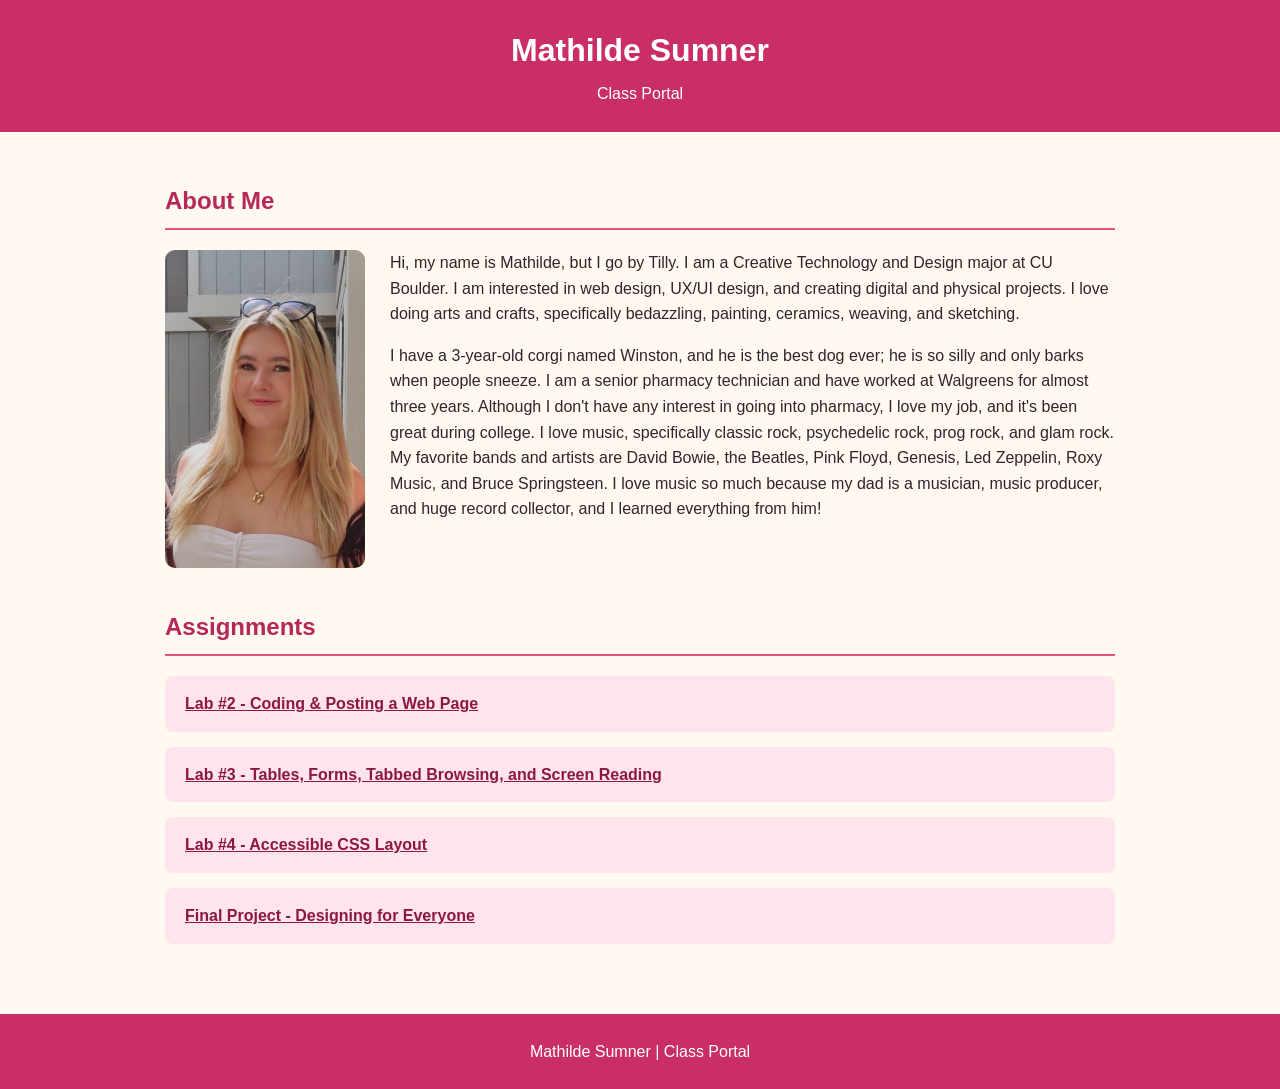
<file: index.html>
<!DOCTYPE html>
<html lang="en">

<head>
    <meta charset="UTF-8">
    <meta name="viewport" content="width=device-width, initial-scale=1.0">
    <title>Mathilde Sumner Class Portal</title>
    <link rel="stylesheet" href="class-portal.css">
</head>

<body>

    <a class="skip-link" href="#main-content">Skip to main content</a>

    <header>
        <h1>Mathilde Sumner</h1>
        <p>Class Portal</p>
    </header>

    <main id="main-content">

        <section aria-labelledby="about-heading">
            <h2 id="about-heading">About Me</h2>

            <div class="about-container">

                <img src="tillypic.png"
                     alt="Photo of Mathilde Sumner"
                     width="200">

                <div>
                    <p>
                        Hi, my name is Mathilde, but I go by Tilly.
                        I am a Creative Technology and Design major
                        at CU Boulder. I am interested in web design,
                        UX/UI design, and creating digital and physical
                        projects. I love doing arts and crafts,
                        specifically bedazzling, painting, ceramics,
                        weaving, and sketching.
                    </p>

                    <p>
                        I have a 3-year-old corgi named Winston, and he
                        is the best dog ever; he is so silly and only
                        barks when people sneeze. I am a senior pharmacy
                        technician and have worked at Walgreens for
                        almost three years. Although I don't have any
                        interest in going into pharmacy, I love my job,
                        and it's been great during college. I love
                        music, specifically classic rock, psychedelic
                        rock, prog rock, and glam rock. My favorite
                        bands and artists are David Bowie, the Beatles,
                        Pink Floyd, Genesis, Led Zeppelin, Roxy Music,
                        and Bruce Springsteen. I love music so much
                        because my dad is a musician, music producer,
                        and huge record collector, and I learned
                        everything from him!
                    </p>
                </div>

            </div>
        </section>

        <section aria-labelledby="assignments-heading">
            <h2 id="assignments-heading">Assignments</h2>

            <nav aria-label="Coding assignments">
                <ul class="assignment-list">
                    <li>
                        <a href="led-zeppelin-ii.html">
                            Lab #2 - Coding &amp; Posting a Web Page
                        </a>
                    </li>

                    <li>
                        <a href="record-picks.html">
                            Lab #3 - Tables, Forms, Tabbed Browsing,
                            and Screen Reading
                        </a>
                    </li>

                    <li>
                        <a href="AccessibleCSSLayout.html">
                            Lab #4 - Accessible CSS Layout 
                        </a>
                    </li>
                    <li>
                        <a href="Final/universal-design.html">
                            Final Project - Designing for Everyone
                        </a>
                    </li>
                </ul>
            </nav>
        </section>

    </main>

    <footer>
        <p>Mathilde Sumner | Class Portal</p>
    </footer>

</body>

</html>
</file>
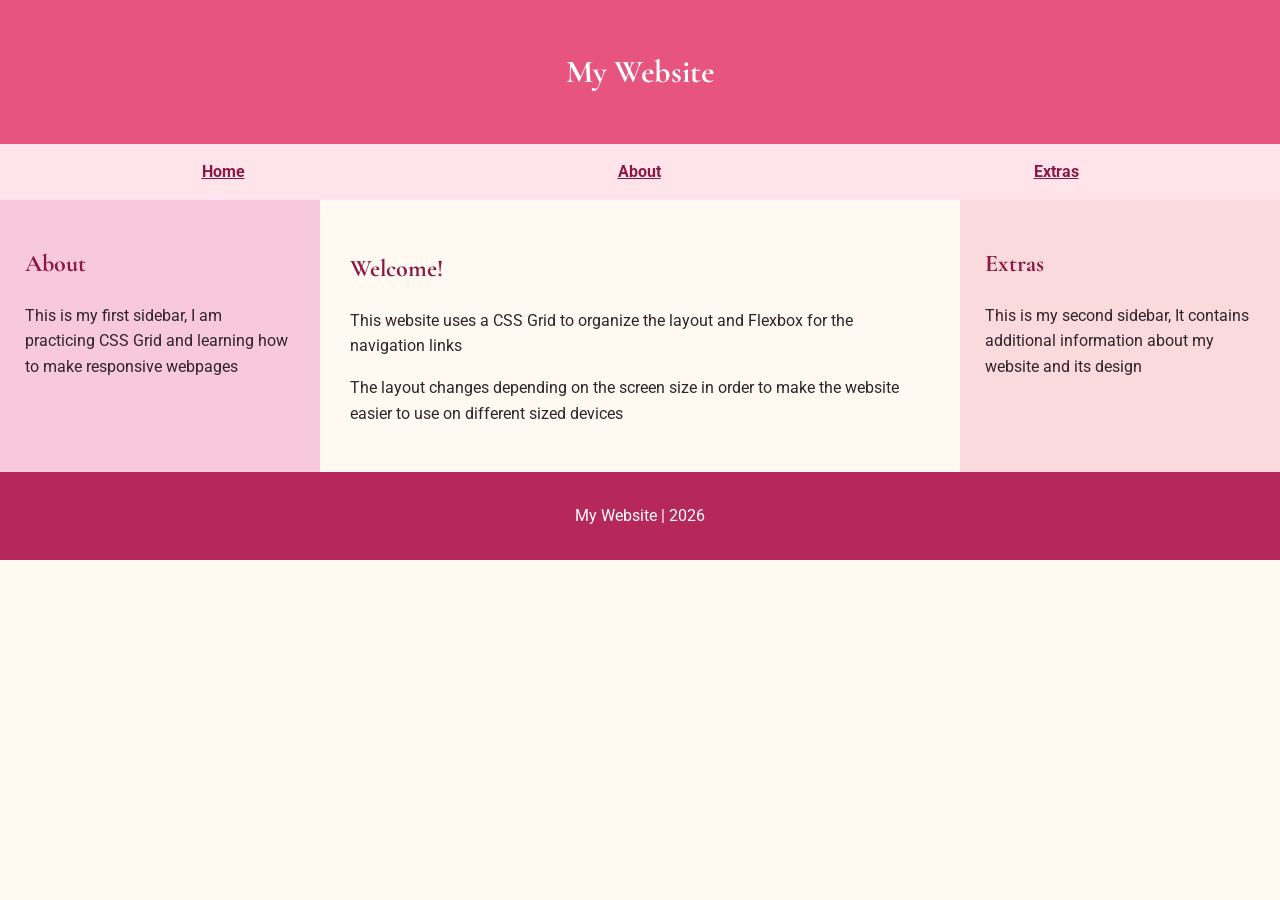
<file: AccessibleCSSLayout.html>
<!DOCTYPE html>
<html lang="en">

<head>
    <meta charset="UTF-8">
    <meta name="viewport" content="width=device-width, initial-scale=1.0">
    <title>My Website</title>
    <link rel="stylesheet" href="AccessibleCSSLayout.css">
</head>

<body>
    <a class="skip-link" href="#main-content">Skip to main content</a>

    <div class="container">
        <header>
            <h1>My Website</h1>
        </header>

        <nav aria-label="Main navigation">
            <ul>
                <li><a href="#main-content">Home</a></li>
                <li><a href="#about">About</a></li>
                <li><a href="#extras">Extras</a></li>
            </ul>
        </nav>

        <main id="main-content">
            <h2>Welcome!</h2>
            <p>This website uses a CSS Grid to organize the layout and Flexbox for the navigation links</p>
            <p>The layout changes depending on the screen size in order to make the website easier to use on different sized devices</p>
        </main>

        <aside class="aside-one" id="about">
            <h2>About</h2>
            <p>This is my first sidebar, I am practicing CSS Grid and learning how to make responsive webpages</p>
        </aside>

        <aside class="aside-two" id="extras">
            <h2>Extras</h2>
            <p>This is my second sidebar, It contains additional information about my website and its design</p>
        </aside>

        <footer>
            <p>My Website | 2026</p>
        </footer>
    </div>
</body>

</html>
</file>
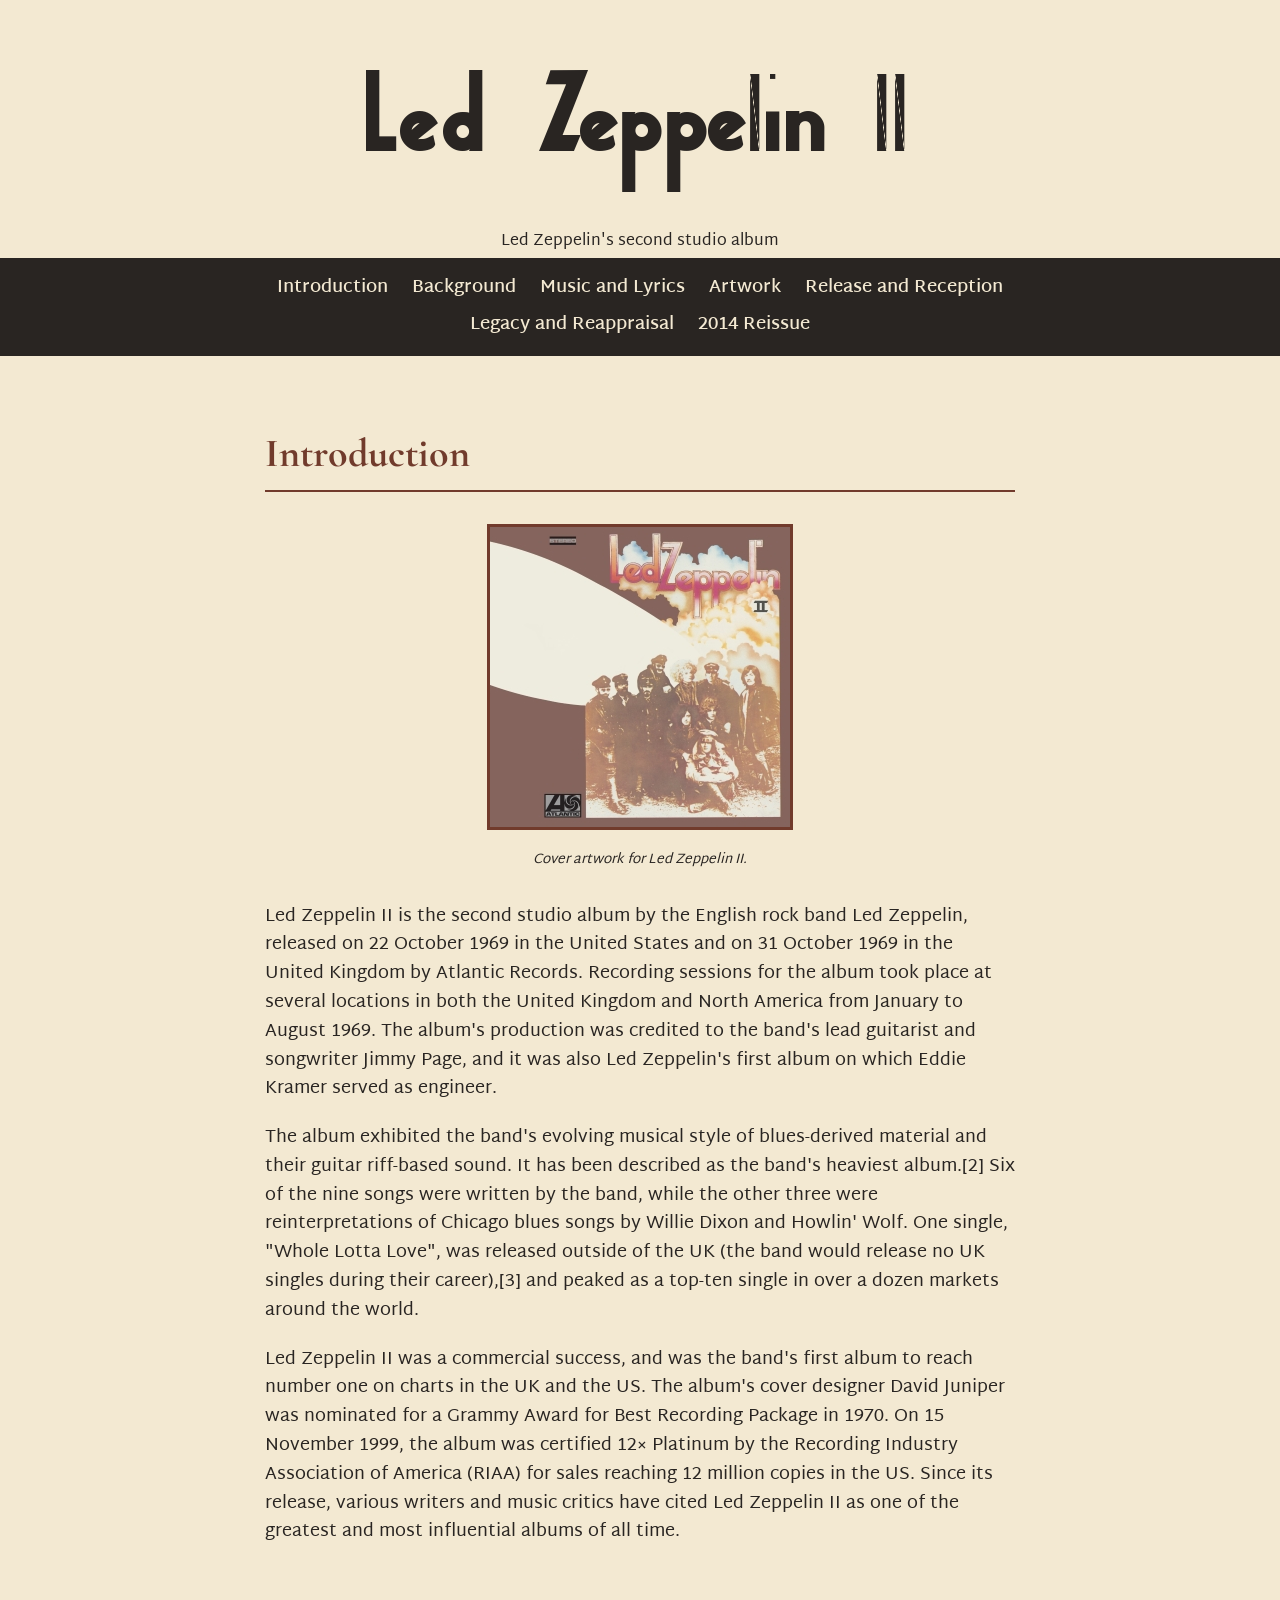
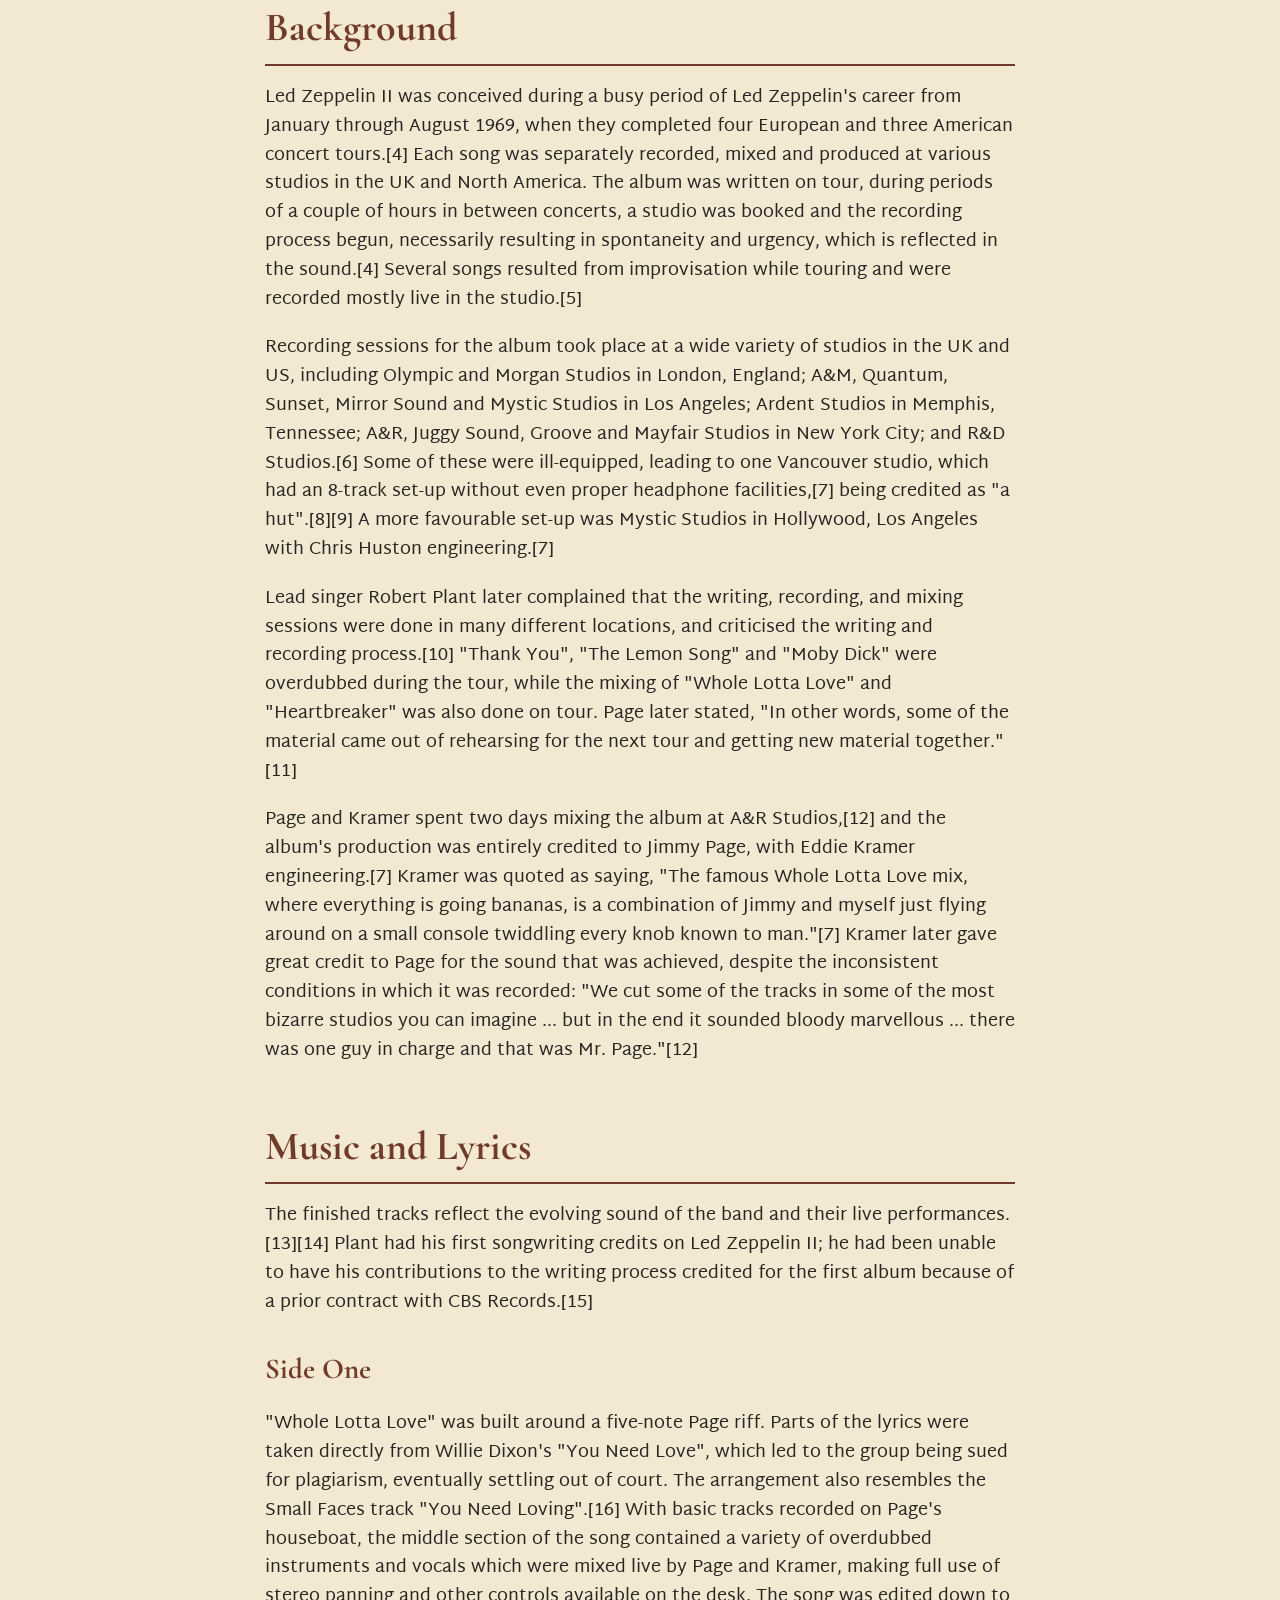
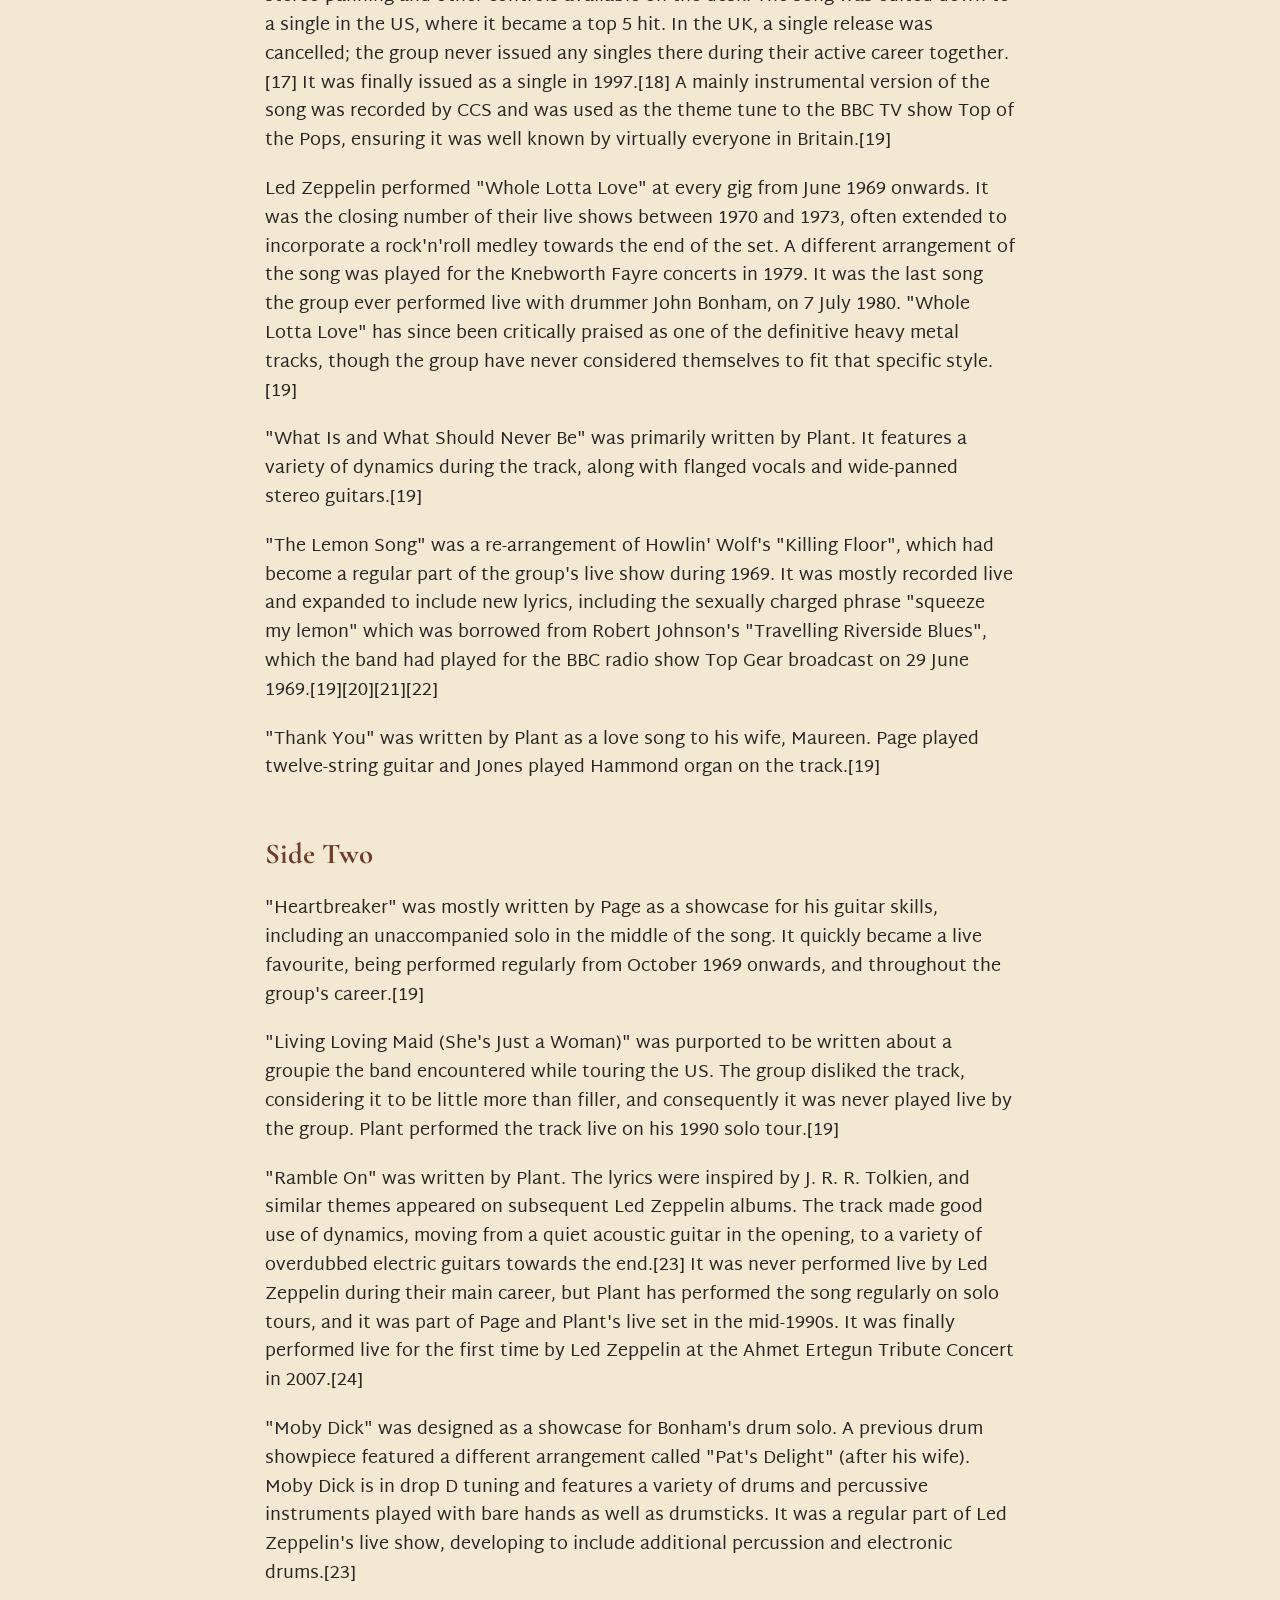
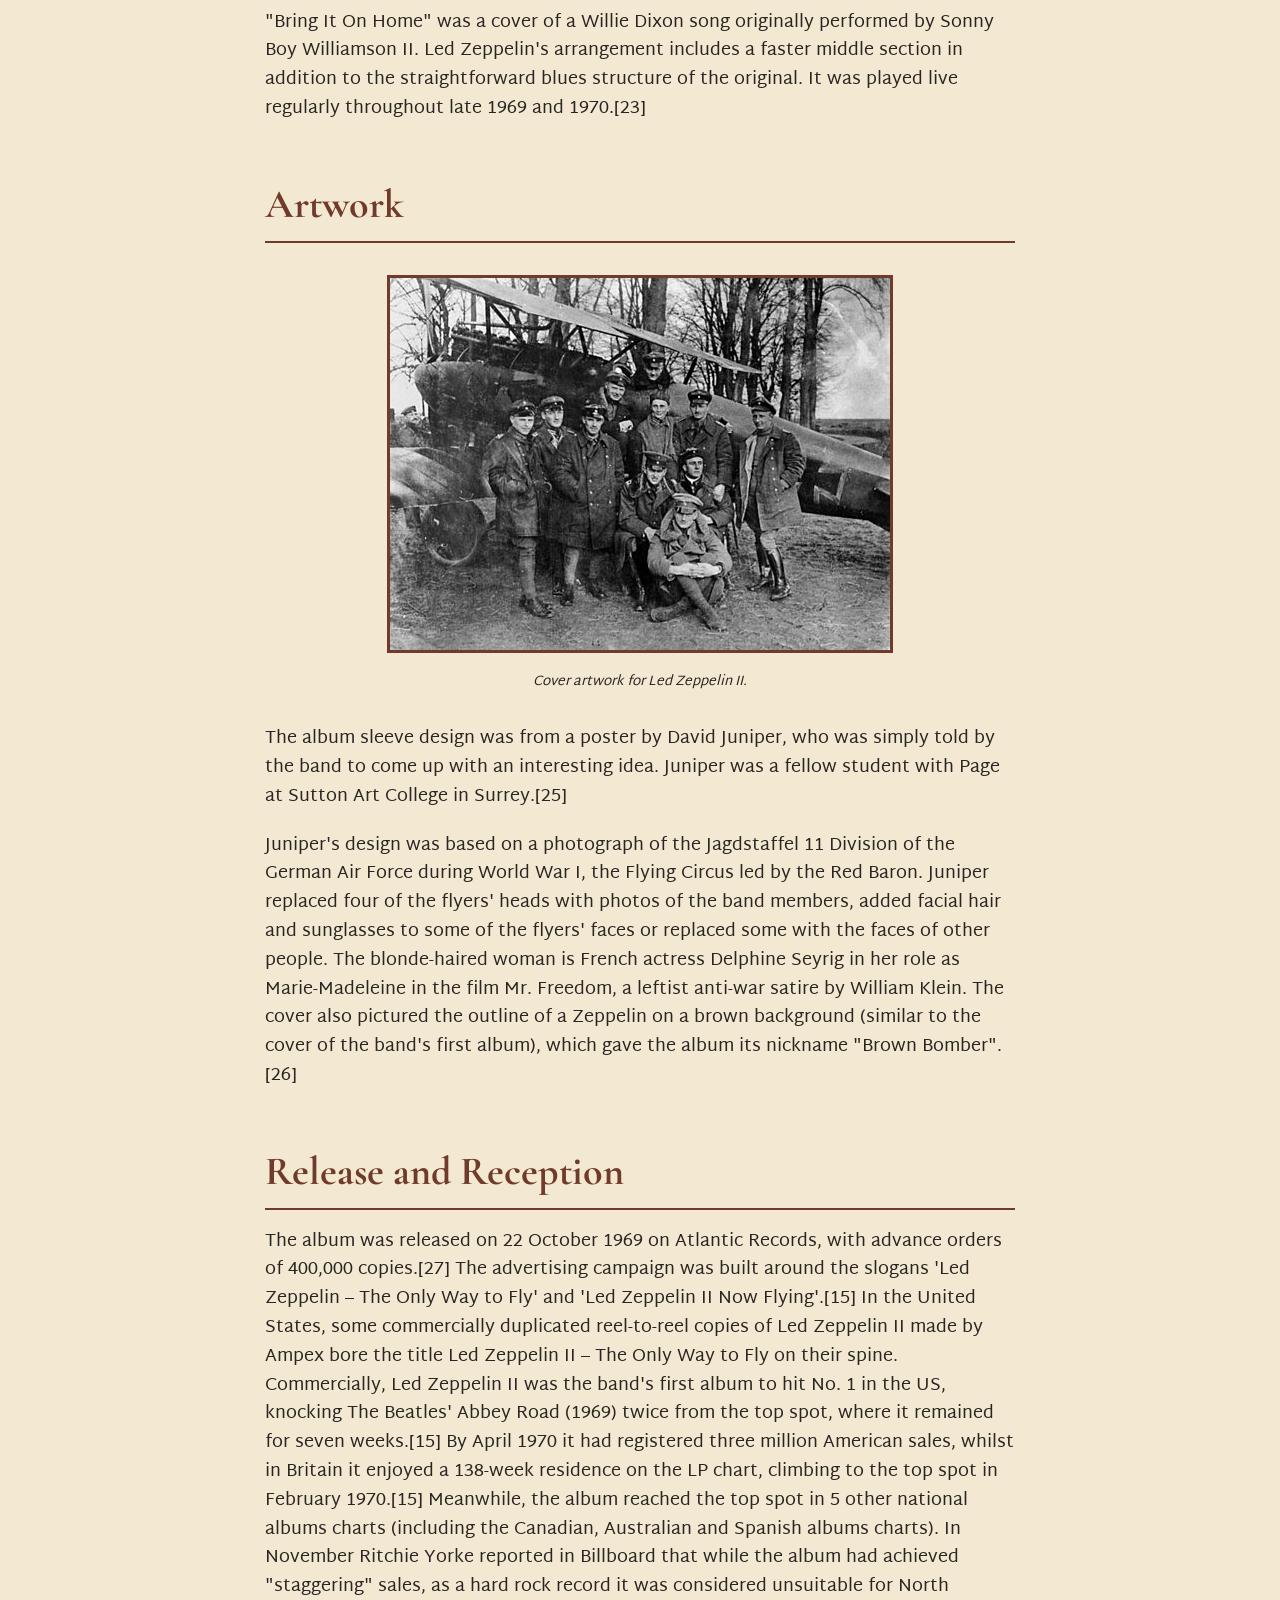
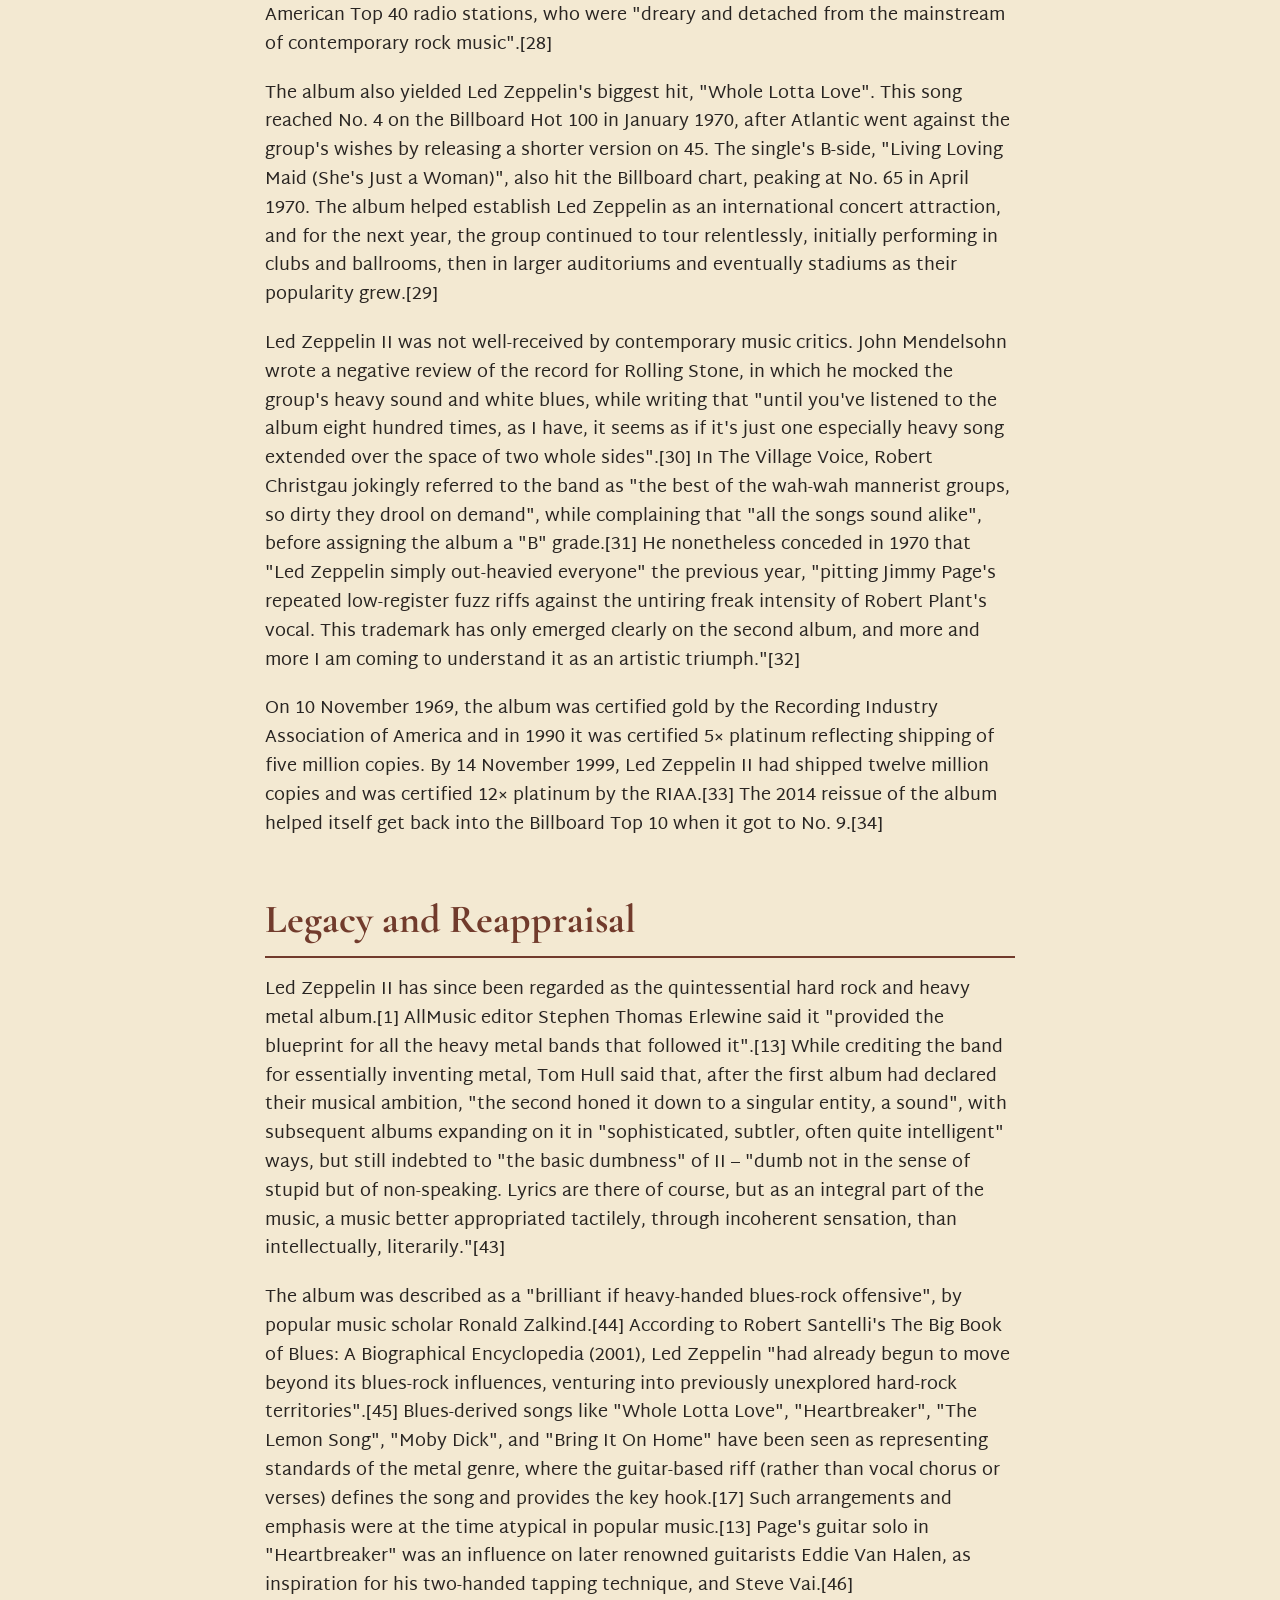
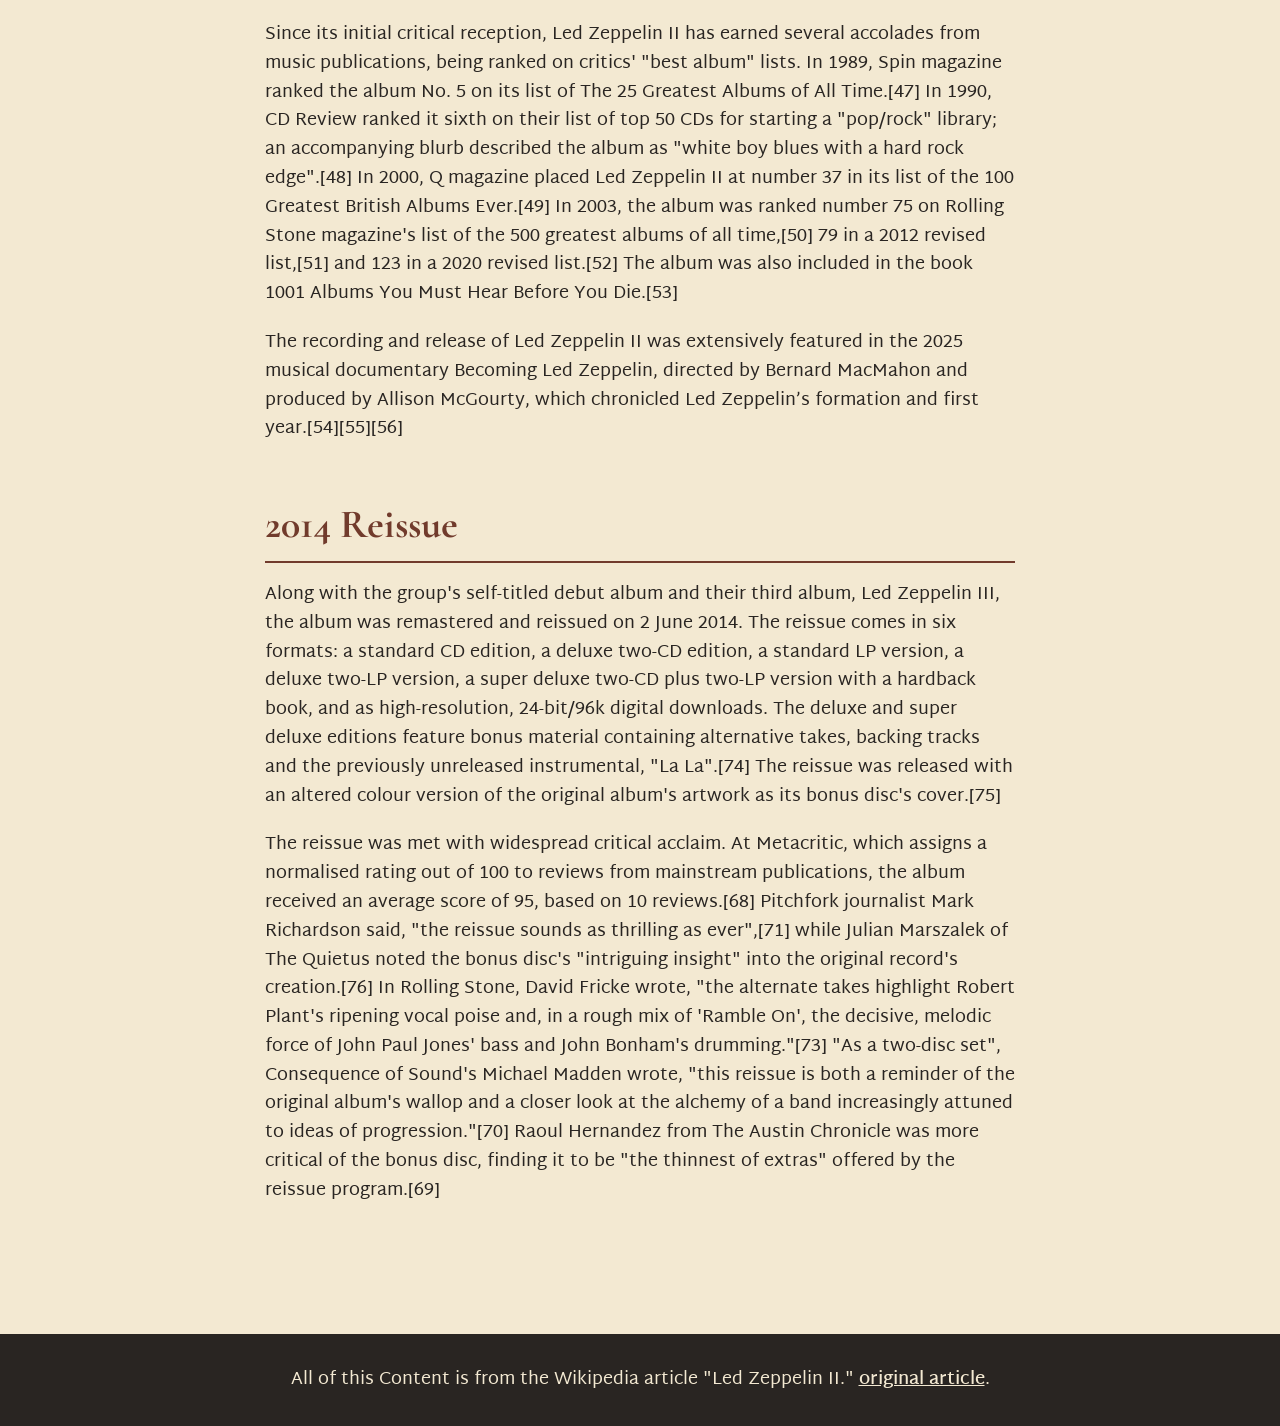
<file: led-zeppelin-ii.html>
<!-- Structute of page:
Led Zeppelin II

 Introduction
 Background
 Music and Lyrics
 Side One
     Side Two
 Artwork
 Release and Reception
 Legacy and Reappraisal
 2014 Reissue 
 
 Link to page: https://mathildesumner.github.io/universal-design/led-zeppelin-ii 
 -->

<!DOCTYPE html>

<html lang="en">

<head>
    <meta charset="UTF-8">
    <title>Led Zeppelin II</title>
    <link rel="stylesheet" href="css/legibility.css">

    <style>
        .sr-only {
            border: 0;
            clip: rect(0, 0, 0, 0);
            height: 1px;
            margin: -1px;
            overflow: hidden;
            padding: 0;
            position: absolute;
            white-space: nowrap;
            width: 1px;
        }
    </style>
</head>

<body>

    <header>
        <h1>Led Zeppelin II</h1>
        <p>Led Zeppelin's second studio album</p>
    </header>
        <nav aria-label="Main navigation">
            <h2 class="sr-only">Main Navigation</h2>
            <ul>
                <li><a href="#introduction">Introduction</a></li>
                <li><a href="#background">Background</a></li>
                <li><a href="#music">Music and Lyrics</a></li>
                <li><a href="#artwork">Artwork</a></li>
                <li><a href="#release">Release and Reception</a></li>
                <li><a href="#legacy">Legacy and Reappraisal</a></li>
                <li><a href="#reissue">2014 Reissue</a></li>
            </ul>
</nav>

<main>
    <article>
        <h2 class="sr-only article-title">Led Zeppelin II Article</h2>

        <section id="introduction">
            <h2>Introduction</h2>
            <figure>
                <img src="images/Led_Zeppelin_II_picture1.jpg" 
                    alt="Album cover for Led Zeppelin II">
                <figcaption>Cover artwork for Led Zeppelin II.</figcaption>
            </figure>
            <p> Led Zeppelin II is the second studio album by the English rock band Led Zeppelin, released on 22 October 1969 
                in the United States and on 31 October 1969 in the United Kingdom by Atlantic Records. Recording sessions for 
                the album took place at several locations in both the United Kingdom and North America from January to August 
                1969. The album's production was credited to the band's lead guitarist and songwriter Jimmy Page, and it was 
                also Led Zeppelin's first album on which Eddie Kramer served as engineer.</p>

            <p> The album exhibited the band's evolving musical style of blues-derived material and their guitar riff-based sound.
                 It has been described as the band's heaviest album.[2] Six of the nine songs were written by the band, while the 
                 other three were reinterpretations of Chicago blues songs by Willie Dixon and Howlin' Wolf. One single, "Whole 
                 Lotta Love", was released outside of the UK (the band would release no UK singles during their career),[3] and 
                 peaked as a top-ten single in over a dozen markets around the world.</p>
            <p> Led Zeppelin II was a commercial success, and was the band's first album to reach number one on charts in the UK 
                and the US. The album's cover designer David Juniper was nominated for a Grammy Award for Best Recording Package 
                in 1970. On 15 November 1999, the album was certified 12× Platinum by the Recording Industry Association of America 
                (RIAA) for sales reaching 12 million copies in the US. Since its release, various writers and music critics have cited 
                Led Zeppelin II as one of the greatest and most influential albums of all time.</p>
        </section>

        <section id="background">
            <h2>Background</h2>
            <p>Led Zeppelin II was conceived during a busy period of Led Zeppelin's career from January through August 1969, when they 
                completed four European and three American concert tours.[4] Each song was separately recorded, mixed and produced at 
                various studios in the UK and North America. The album was written on tour, during periods of a couple of hours in between 
                concerts, a studio was booked and the recording process begun, necessarily resulting in spontaneity and urgency, which is 
                reflected in the sound.[4] Several songs resulted from improvisation while touring and were recorded mostly live in the 
                studio.[5]</p>
            <p>Recording sessions for the album took place at a wide variety of studios in the UK and US, including Olympic and Morgan Studios 
                in London, England; A&M, Quantum, Sunset, Mirror Sound and Mystic Studios in Los Angeles; Ardent Studios in Memphis, Tennessee; 
                A&R, Juggy Sound, Groove and Mayfair Studios in New York City; and R&D Studios.[6] Some of these were ill-equipped, leading to 
                one Vancouver studio, which had an 8-track set-up without even proper headphone facilities,[7] being credited as "a hut".[8][9] 
                A more favourable set-up was Mystic Studios in Hollywood, Los Angeles with Chris Huston engineering.[7]</p>
            <p>Lead singer Robert Plant later complained that the writing, recording, and mixing sessions were done in many different locations, 
                and criticised the writing and recording process.[10] "Thank You", "The Lemon Song" and "Moby Dick" were overdubbed during the tour, 
                while the mixing of "Whole Lotta Love" and "Heartbreaker" was also done on tour. Page later stated, "In other words, some of the 
                material came out of rehearsing for the next tour and getting new material together."[11]</p>
            <p>Page and Kramer spent two days mixing the album at A&R Studios,[12] and the album's production was entirely credited to Jimmy Page, 
                with Eddie Kramer engineering.[7] Kramer was quoted as saying, "The famous Whole Lotta Love mix, where everything is going bananas, 
                is a combination of Jimmy and myself just flying around on a small console twiddling every knob known to man."[7] Kramer later gave 
                great credit to Page for the sound that was achieved, despite the inconsistent conditions in which it was recorded: "We cut some of 
                the tracks in some of the most bizarre studios you can imagine ... but in the end it sounded bloody marvellous ... there was one guy 
                in charge and that was Mr. Page."[12]</p>
        </section>

        <section id="music">
            <h2>Music and Lyrics</h2>
            <p>The finished tracks reflect the evolving sound of the band and their live performances.[13][14] Plant had his first songwriting credits 
                on Led Zeppelin II; he had been unable to have his contributions to the writing process credited for the first album because of a prior 
                contract with CBS Records.[15]</p>

            <section id="side-one">
                <h3>Side One</h3>
                <p>"Whole Lotta Love" was built around a five-note Page riff. Parts of the lyrics were taken directly from Willie Dixon's "You Need Love", 
                    which led to the group being sued for plagiarism, eventually settling out of court. The arrangement also resembles the Small Faces track 
                    "You Need Loving".[16] With basic tracks recorded on Page's houseboat, the middle section of the song contained a variety of overdubbed 
                    instruments and vocals which were mixed live by Page and Kramer, making full use of stereo panning and other controls available on the desk. 
                    The song was edited down to a single in the US, where it became a top 5 hit. In the UK, a single release was cancelled; the group never 
                    issued any singles there during their active career together.[17] It was finally issued as a single in 1997.[18] A mainly instrumental version 
                    of the song was recorded by CCS and was used as the theme tune to the BBC TV show Top of the Pops, ensuring it was well known by virtually 
                    everyone in Britain.[19]</p>
                <p>Led Zeppelin performed "Whole Lotta Love" at every gig from June 1969 onwards. It was the closing number of their live shows between 1970 and 1973, 
                    often extended to incorporate a rock'n'roll medley towards the end of the set. A different arrangement of the song was played for the Knebworth Fayre 
                    concerts in 1979. It was the last song the group ever performed live with drummer John Bonham, on 7 July 1980. "Whole Lotta Love" has since been critically 
                    praised as one of the definitive heavy metal tracks, though the group have never considered themselves to fit that specific style.[19]</p>
                <p>"What Is and What Should Never Be" was primarily written by Plant. It features a variety of dynamics during the track, along with flanged vocals and 
                    wide-panned stereo guitars.[19]</p>
                <p>"The Lemon Song" was a re-arrangement of Howlin' Wolf's "Killing Floor", which had become a regular part of the group's live show during 1969. It was mostly 
                    recorded live and expanded to include new lyrics, including the sexually charged phrase "squeeze my lemon" which was borrowed from Robert Johnson's 
                    "Travelling Riverside Blues", which the band had played for the BBC radio show Top Gear broadcast on 29 June 1969.[19][20][21][22]</p>
                <p>"Thank You" was written by Plant as a love song to his wife, Maureen. Page played twelve-string guitar and Jones played Hammond organ on the track.[19]</p>
            </section>

            <section id="side-two">
                <h3>Side Two</h3>
                <p>"Heartbreaker" was mostly written by Page as a showcase for his guitar skills, including an unaccompanied solo in the middle of the song. It quickly became a 
                    live favourite, being performed regularly from October 1969 onwards, and throughout the group's career.[19]</p>
                <p>"Living Loving Maid (She's Just a Woman)" was purported to be written about a groupie the band encountered while touring the US. The group disliked the track, 
                    considering it to be little more than filler, and consequently it was never played live by the group. Plant performed the track live on his 1990 solo tour.[19]</p>
                <p>"Ramble On" was written by Plant. The lyrics were inspired by J. R. R. Tolkien, and similar themes appeared on subsequent Led Zeppelin albums. The track made good 
                    use of dynamics, moving from a quiet acoustic guitar in the opening, to a variety of overdubbed electric guitars towards the end.[23] It was never performed live 
                    by Led Zeppelin during their main career, but Plant has performed the song regularly on solo tours, and it was part of Page and Plant's live set in the mid-1990s. 
                    It was finally performed live for the first time by Led Zeppelin at the Ahmet Ertegun Tribute Concert in 2007.[24]</p>
                <p>"Moby Dick" was designed as a showcase for Bonham's drum solo. A previous drum showpiece featured a different arrangement called "Pat's Delight" (after his wife). 
                    Moby Dick is in drop D tuning and features a variety of drums and percussive instruments played with bare hands as well as drumsticks. It was a regular part of Led 
                    Zeppelin's live show, developing to include additional percussion and electronic drums.[23]</p>
                <p>"Bring It On Home" was a cover of a Willie Dixon song originally performed by Sonny Boy Williamson II. Led Zeppelin's arrangement includes a faster middle section in 
                    addition to the straightforward blues structure of the original. It was played live regularly throughout late 1969 and 1970.[23]</p>
            </section>

        </section>

        <section id="artwork">
            <h2>Artwork</h2>
            <figure>
                <img src="images/Led_Zeppelin_II_picture2.jpg"
                    alt="Original picture used for the album cover for Led Zeppelin II">
                <figcaption>Cover artwork for Led Zeppelin II.</figcaption>
            </figure>
            <p>The album sleeve design was from a poster by David Juniper, who was simply told by the band to come up with an interesting idea. Juniper was a fellow student with Page at 
                Sutton Art College in Surrey.[25]</p>
            <p>Juniper's design was based on a photograph of the Jagdstaffel 11 Division of the German Air Force during World War I, the Flying Circus led by the Red Baron. Juniper replaced 
                four of the flyers' heads with photos of the band members, added facial hair and sunglasses to some of the flyers' faces or replaced some with the faces of other people. The 
                blonde-haired woman is French actress Delphine Seyrig in her role as Marie-Madeleine in the film Mr. Freedom, a leftist anti-war satire by William Klein. The cover also 
                pictured the outline of a Zeppelin on a brown background (similar to the cover of the band's first album), which gave the album its nickname "Brown Bomber".[26]</p>
        </section>

        <section id="release">
            <h2>Release and Reception</h2>
            <p>The album was released on 22 October 1969 on Atlantic Records, with advance orders of 400,000 copies.[27] The advertising campaign was built around the slogans 'Led Zeppelin – 
                The Only Way to Fly' and 'Led Zeppelin II Now Flying'.[15] In the United States, some commercially duplicated reel-to-reel copies of Led Zeppelin II made by Ampex bore the 
                title Led Zeppelin II – The Only Way to Fly on their spine. Commercially, Led Zeppelin II was the band's first album to hit No. 1 in the US, knocking The Beatles' Abbey Road 
                (1969) twice from the top spot, where it remained for seven weeks.[15] By April 1970 it had registered three million American sales, whilst in Britain it enjoyed a 138-week 
                residence on the LP chart, climbing to the top spot in February 1970.[15] Meanwhile, the album reached the top spot in 5 other national albums charts (including the Canadian, 
                Australian and Spanish albums charts). In November Ritchie Yorke reported in Billboard that while the album had achieved "staggering" sales, as a hard rock record it was considered 
                unsuitable for North American Top 40 radio stations, who were "dreary and detached from the mainstream of contemporary rock music".[28]</p>
            <p>The album also yielded Led Zeppelin's biggest hit, "Whole Lotta Love". This song reached No. 4 on the Billboard Hot 100 in January 1970, after Atlantic went against the group's wishes 
                by releasing a shorter version on 45. The single's B-side, "Living Loving Maid (She's Just a Woman)", also hit the Billboard chart, peaking at No. 65 in April 1970. The album helped 
                establish Led Zeppelin as an international concert attraction, and for the next year, the group continued to tour relentlessly, initially performing in clubs and ballrooms, then in 
                larger auditoriums and eventually stadiums as their popularity grew.[29]</p>
            <p>Led Zeppelin II was not well-received by contemporary music critics. John Mendelsohn wrote a negative review of the record for Rolling Stone, in which he mocked the group's heavy sound 
                and white blues, while writing that "until you've listened to the album eight hundred times, as I have, it seems as if it's just one especially heavy song extended over the space of two 
                whole sides".[30] In The Village Voice, Robert Christgau jokingly referred to the band as "the best of the wah-wah mannerist groups, so dirty they drool on demand", while complaining that 
                "all the songs sound alike", before assigning the album a "B" grade.[31] He nonetheless conceded in 1970 that "Led Zeppelin simply out-heavied everyone" the previous year, "pitting Jimmy 
                Page's repeated low-register fuzz riffs against the untiring freak intensity of Robert Plant's vocal. This trademark has only emerged clearly on the second album, and more and more I am 
                coming to understand it as an artistic triumph."[32]</p>
            <p>On 10 November 1969, the album was certified gold by the Recording Industry Association of America and in 1990 it was certified 5× platinum reflecting shipping of five million copies. By 14 
                November 1999, Led Zeppelin II had shipped twelve million copies and was certified 12× platinum by the RIAA.[33] The 2014 reissue of the album helped itself get back into the Billboard Top 
                10 when it got to No. 9.[34]</p>
        </section>

        <section id="legacy">
            <h2>Legacy and Reappraisal</h2>
            <p>Led Zeppelin II has since been regarded as the quintessential hard rock and heavy metal album.[1] AllMusic editor Stephen Thomas Erlewine said it "provided the blueprint for all the heavy metal 
                bands that followed it".[13] While crediting the band for essentially inventing metal, Tom Hull said that, after the first album had declared their musical ambition, "the second honed it down 
                to a singular entity, a sound", with subsequent albums expanding on it in "sophisticated, subtler, often quite intelligent" ways, but still indebted to "the basic dumbness" of II – "dumb not in 
                the sense of stupid but of non-speaking. Lyrics are there of course, but as an integral part of the music, a music better appropriated tactilely, through incoherent sensation, than intellectually, 
                literarily."[43]</p>
            <p>The album was described as a "brilliant if heavy-handed blues-rock offensive", by popular music scholar Ronald Zalkind.[44] According to Robert Santelli's The Big Book of Blues: A Biographical 
                Encyclopedia (2001), Led Zeppelin "had already begun to move beyond its blues-rock influences, venturing into previously unexplored hard-rock territories".[45] Blues-derived songs like "Whole Lotta Love", 
                "Heartbreaker", "The Lemon Song", "Moby Dick", and "Bring It On Home" have been seen as representing standards of the metal genre, where the guitar-based riff (rather than vocal chorus or verses) defines
                 the song and provides the key hook.[17] Such arrangements and emphasis were at the time atypical in popular music.[13] Page's guitar solo in "Heartbreaker" was an influence on later renowned guitarists 
                 Eddie Van Halen, as inspiration for his two-handed tapping technique, and Steve Vai.[46]</p>
            <p>Since its initial critical reception, Led Zeppelin II has earned several accolades from music publications, being ranked on critics' "best album" lists. In 1989, Spin magazine ranked the album No. 5 on 
                its list of The 25 Greatest Albums of All Time.[47] In 1990, CD Review ranked it sixth on their list of top 50 CDs for starting a "pop/rock" library; an accompanying blurb described the album as "white 
                boy blues with a hard rock edge".[48] In 2000, Q magazine placed Led Zeppelin II at number 37 in its list of the 100 Greatest British Albums Ever.[49] In 2003, the album was ranked number 75 on Rolling 
                Stone magazine's list of the 500 greatest albums of all time,[50] 79 in a 2012 revised list,[51] and 123 in a 2020 revised list.[52] The album was also included in the book 1001 Albums You Must Hear 
                Before You Die.[53]</p>
            <p>The recording and release of Led Zeppelin II was extensively featured in the 2025 musical documentary Becoming Led Zeppelin, directed by Bernard MacMahon and produced by Allison McGourty, which chronicled 
                Led Zeppelin’s formation and first year.[54][55][56]</p>
        </section>

        <section id="reissue">
            <h2>2014 Reissue</h2>
            <p>Along with the group's self-titled debut album and their third album, Led Zeppelin III, the album was remastered and reissued on 2 June 2014. The reissue comes in six formats: a standard CD edition, a deluxe 
                two-CD edition, a standard LP version, a deluxe two-LP version, a super deluxe two-CD plus two-LP version with a hardback book, and as high-resolution, 24-bit/96k digital downloads. The deluxe and super deluxe 
                editions feature bonus material containing alternative takes, backing tracks and the previously unreleased instrumental, "La La".[74] The reissue was released with an altered colour version of the original album's 
                artwork as its bonus disc's cover.[75]</p>
            <p>The reissue was met with widespread critical acclaim. At Metacritic, which assigns a normalised rating out of 100 to reviews from mainstream publications, the album received an average score of 95, based on 10 
                reviews.[68] Pitchfork journalist Mark Richardson said, "the reissue sounds as thrilling as ever",[71] while Julian Marszalek of The Quietus noted the bonus disc's "intriguing insight" into the original record's 
                creation.[76] In Rolling Stone, David Fricke wrote, "the alternate takes highlight Robert Plant's ripening vocal poise and, in a rough mix of 'Ramble On', the decisive, melodic force of John Paul Jones' bass and 
                John Bonham's drumming."[73] "As a two-disc set", Consequence of Sound's Michael Madden wrote, "this reissue is both a reminder of the original album's wallop and a closer look at the alchemy of a band increasingly 
                attuned to ideas of progression."[70] Raoul Hernandez from The Austin Chronicle was more critical of the bonus disc, finding it to be "the thinnest of extras" offered by the reissue program.[69]</p>
        </section>

        </article>
    </main>

    <footer>
        <p>
            All of this Content is from the Wikipedia article "Led Zeppelin II."
            <a href="https://en.wikipedia.org/wiki/Led_Zeppelin_II">original article</a>.
        </p>
    </footer>

    </body>

    </html>
</file>
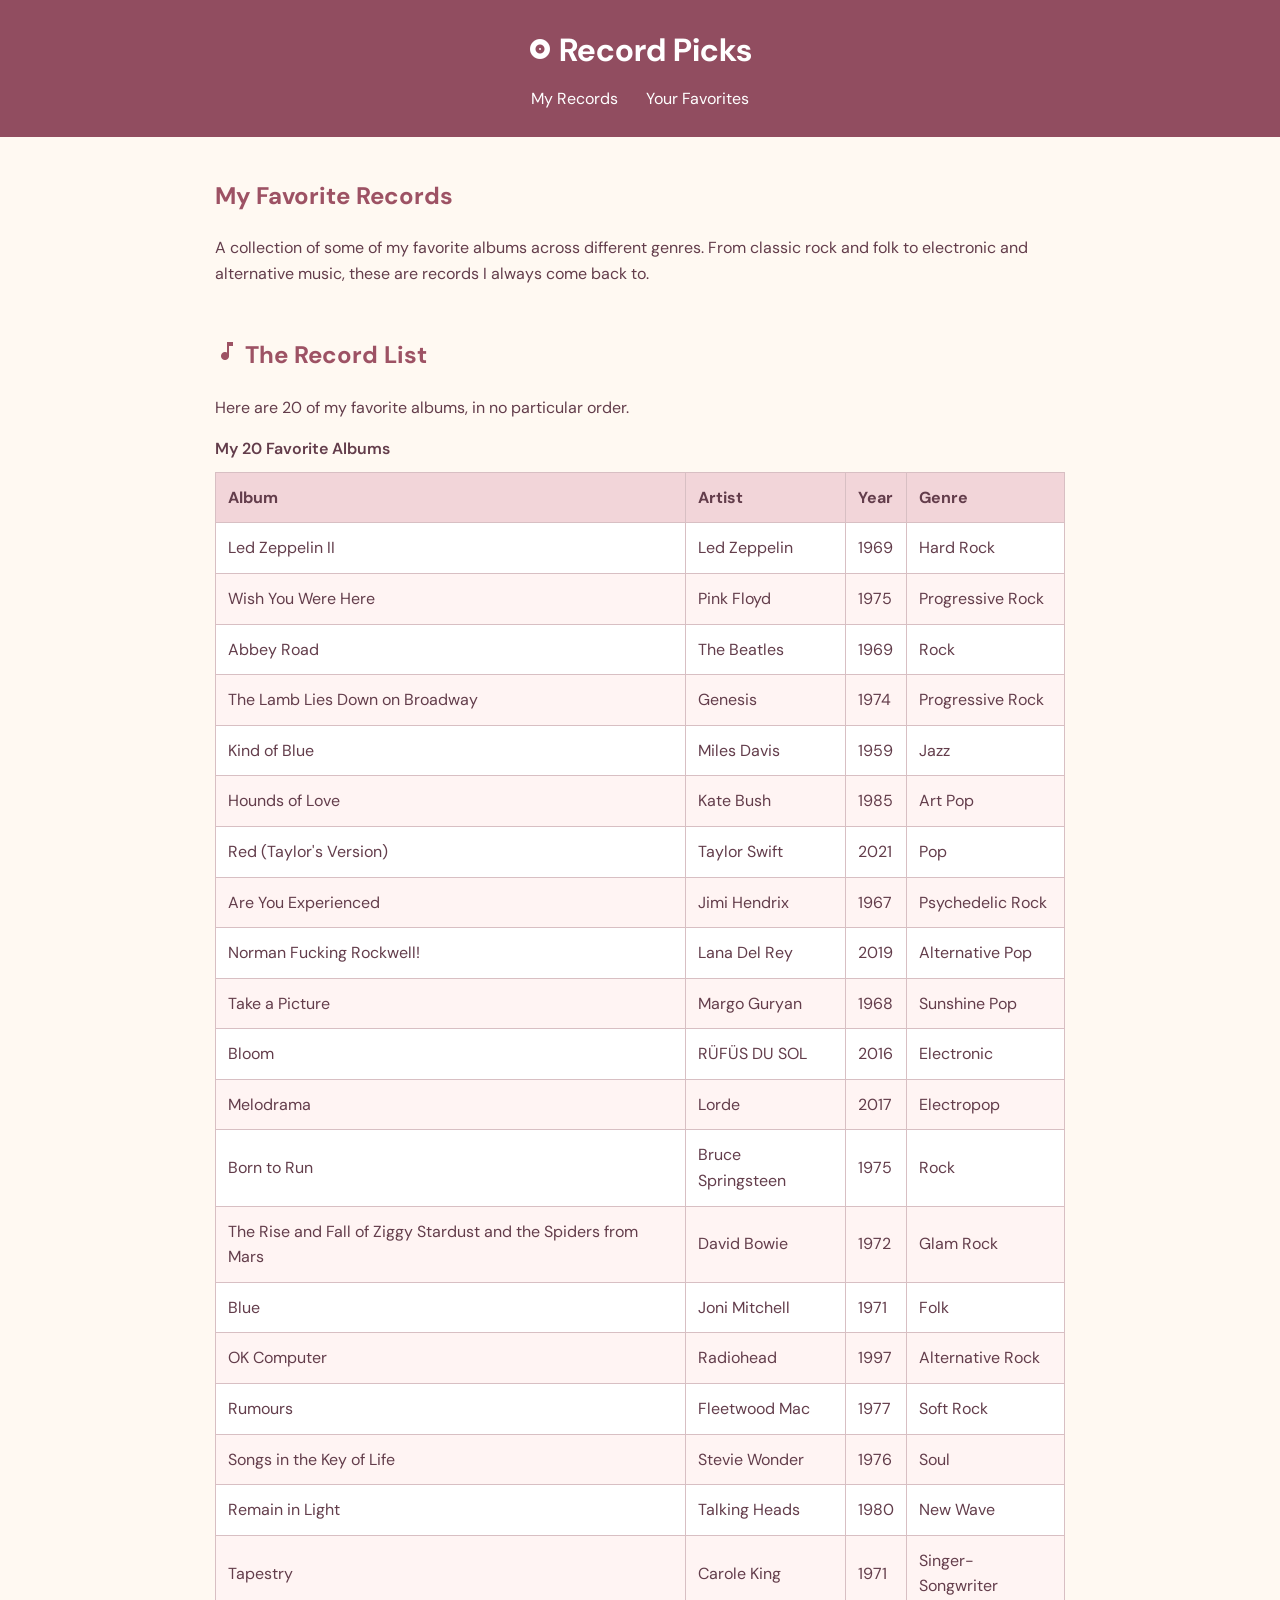
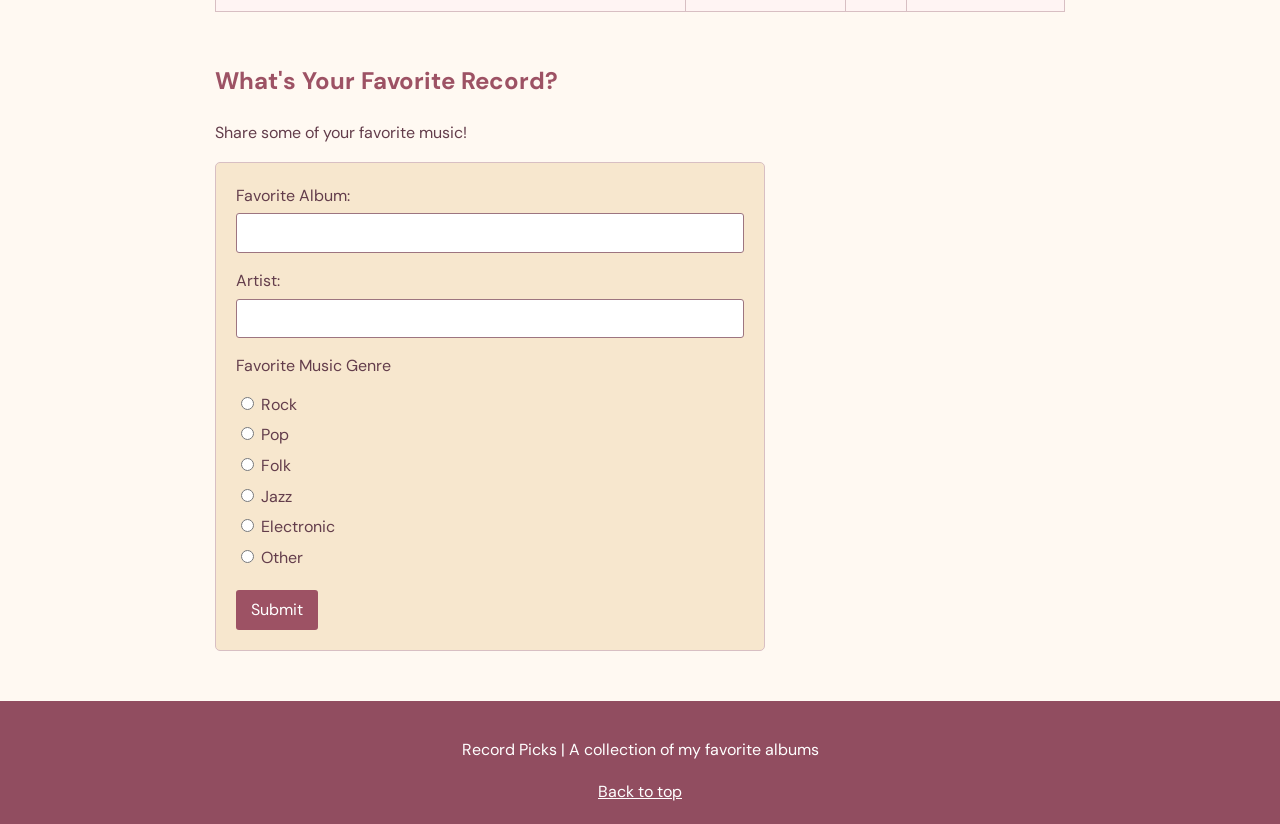
<file: record-picks.html>
<!DOCTYPE html>
<html lang="en">

<head>
    <meta charset="UTF-8">
    <meta name="viewport" content="width=device-width, initial-scale=1.0">
    <title>Record Picks</title>
    <link rel="stylesheet" href="record-picks.css">
</head>

<body>

    <a class="skip-link" href="#main-content">Skip to main content</a>

    <header>
        <h1>
            <span class="material-icons" aria-hidden="true">album</span>
            Record Picks
        </h1>

        <nav aria-label="Main navigation">
            <a href="#records">My Records</a>
            <a href="#favorites">Your Favorites</a>
        </nav>
    </header>

    <main id="main-content">

        <section aria-labelledby="intro-heading">
            <h2 id="intro-heading">My Favorite Records</h2>
            <p>
                A collection of some of my favorite albums across different
                genres. From classic rock and folk to electronic and alternative music,
                these are records I always come back to.
            </p>
        </section>

        <section id="records" aria-labelledby="records-heading">
            <h2 id="records-heading">
                <span class="material-icons" aria-hidden="true">music_note</span>
                The Record List
            </h2>
            <p>Here are 20 of my favorite albums, in no particular order.</p>

            <table>
                <caption>My 20 Favorite Albums</caption>

                <thead>
                    <tr>
                        <th scope="col">Album</th>
                        <th scope="col">Artist</th>
                        <th scope="col">Year</th>
                        <th scope="col">Genre</th>
                    </tr>
                </thead>

                <tbody>
                    <tr>
                        <td>Led Zeppelin II</td>
                        <td>Led Zeppelin</td>
                        <td>1969</td>
                        <td>Hard Rock</td>
                    </tr>
                    <tr>
                        <td>Wish You Were Here</td>
                        <td>Pink Floyd</td>
                        <td>1975</td>
                        <td>Progressive Rock</td>
                    </tr>
                    <tr>
                        <td>Abbey Road</td>
                        <td>The Beatles</td>
                        <td>1969</td>
                        <td>Rock</td>
                    </tr>
                    <tr>
                        <td>The Lamb Lies Down on Broadway</td>
                        <td>Genesis</td>
                        <td>1974</td>
                        <td>Progressive Rock</td>
                    </tr>
                    <tr>
                        <td>Kind of Blue</td>
                        <td>Miles Davis</td>
                        <td>1959</td>
                        <td>Jazz</td>
                    </tr>
                    <tr>
                        <td>Hounds of Love</td>
                        <td>Kate Bush</td>
                        <td>1985</td>
                        <td>Art Pop</td>
                    </tr>
                    <tr>
                        <td>Red (Taylor's Version)</td>
                        <td>Taylor Swift</td>
                        <td>2021</td>
                        <td>Pop</td>
                    </tr>
                    <tr>
                        <td>Are You Experienced</td>
                        <td>Jimi Hendrix</td>
                        <td>1967</td>
                        <td>Psychedelic Rock</td>
                    </tr>
                    <tr>
                        <td>Norman Fucking Rockwell!</td>
                        <td>Lana Del Rey</td>
                        <td>2019</td>
                        <td>Alternative Pop</td>
                    </tr>
                    <tr>
                        <td>Take a Picture</td>
                        <td>Margo Guryan</td>
                        <td>1968</td>
                        <td>Sunshine Pop</td>
                    </tr>
                    <tr>
                        <td>Bloom</td>
                        <td>RÜFÜS DU SOL</td>
                        <td>2016</td>
                        <td>Electronic</td>
                    </tr>
                    <tr>
                        <td>Melodrama</td>
                        <td>Lorde</td>
                        <td>2017</td>
                        <td>Electropop</td>
                    </tr>
                    <tr>
                        <td>Born to Run</td>
                        <td>Bruce Springsteen</td>
                        <td>1975</td>
                        <td>Rock</td>
                    </tr>
                    <tr>
                        <td>The Rise and Fall of Ziggy Stardust and the Spiders from Mars</td>
                        <td>David Bowie</td>
                        <td>1972</td>
                        <td>Glam Rock</td>
                    </tr>
                    <tr>
                        <td>Blue</td>
                        <td>Joni Mitchell</td>
                        <td>1971</td>
                        <td>Folk</td>
                    </tr>
                    <tr>
                        <td>OK Computer</td>
                        <td>Radiohead</td>
                        <td>1997</td>
                        <td>Alternative Rock</td>
                    </tr>
                    <tr>
                        <td>Rumours</td>
                        <td>Fleetwood Mac</td>
                        <td>1977</td>
                        <td>Soft Rock</td>
                    </tr>
                    <tr>
                        <td>Songs in the Key of Life</td>
                        <td>Stevie Wonder</td>
                        <td>1976</td>
                        <td>Soul</td>
                    </tr>
                    <tr>
                        <td>Remain in Light</td>
                        <td>Talking Heads</td>
                        <td>1980</td>
                        <td>New Wave</td>
                    </tr>
                    <tr>
                        <td>Tapestry</td>
                        <td>Carole King</td>
                        <td>1971</td>
                        <td>Singer-Songwriter</td>
                    </tr>
                </tbody>
            </table>
        </section>

        <section id="favorites" aria-labelledby="favorites-heading">
            <h2 id="favorites-heading">What's Your Favorite Record?</h2>
            <p>Share some of your favorite music!</p>

            <form action="#" method="get">

                <div>
                    <label for="album">Favorite Album:</label>
                    <input type="text" id="album" name="album" required>
                </div>

                <div>
                    <label for="artist">Artist:</label>
                    <input type="text" id="artist" name="artist" required>
                </div>

                <fieldset>
                    <legend>Favorite Music Genre</legend>

                    <label>
                        <input type="radio" name="genre" value="rock" required>
                        Rock
                    </label>

                    <label>
                        <input type="radio" name="genre" value="pop">
                        Pop
                    </label>

                    <label>
                        <input type="radio" name="genre" value="folk">
                        Folk
                    </label>

                    <label>
                        <input type="radio" name="genre" value="jazz">
                        Jazz
                    </label>

                    <label>
                        <input type="radio" name="genre" value="electronic">
                        Electronic
                    </label>

                    <label>
                        <input type="radio" name="genre" value="other">
                        Other
                    </label>
                </fieldset>

                <button type="submit">Submit</button>

            </form>
        </section>

    </main>

    <footer>
        <p>Record Picks | A collection of my favorite albums</p>
        <a href="#main-content">Back to top</a>
    </footer>

</body>
</html>
</file>
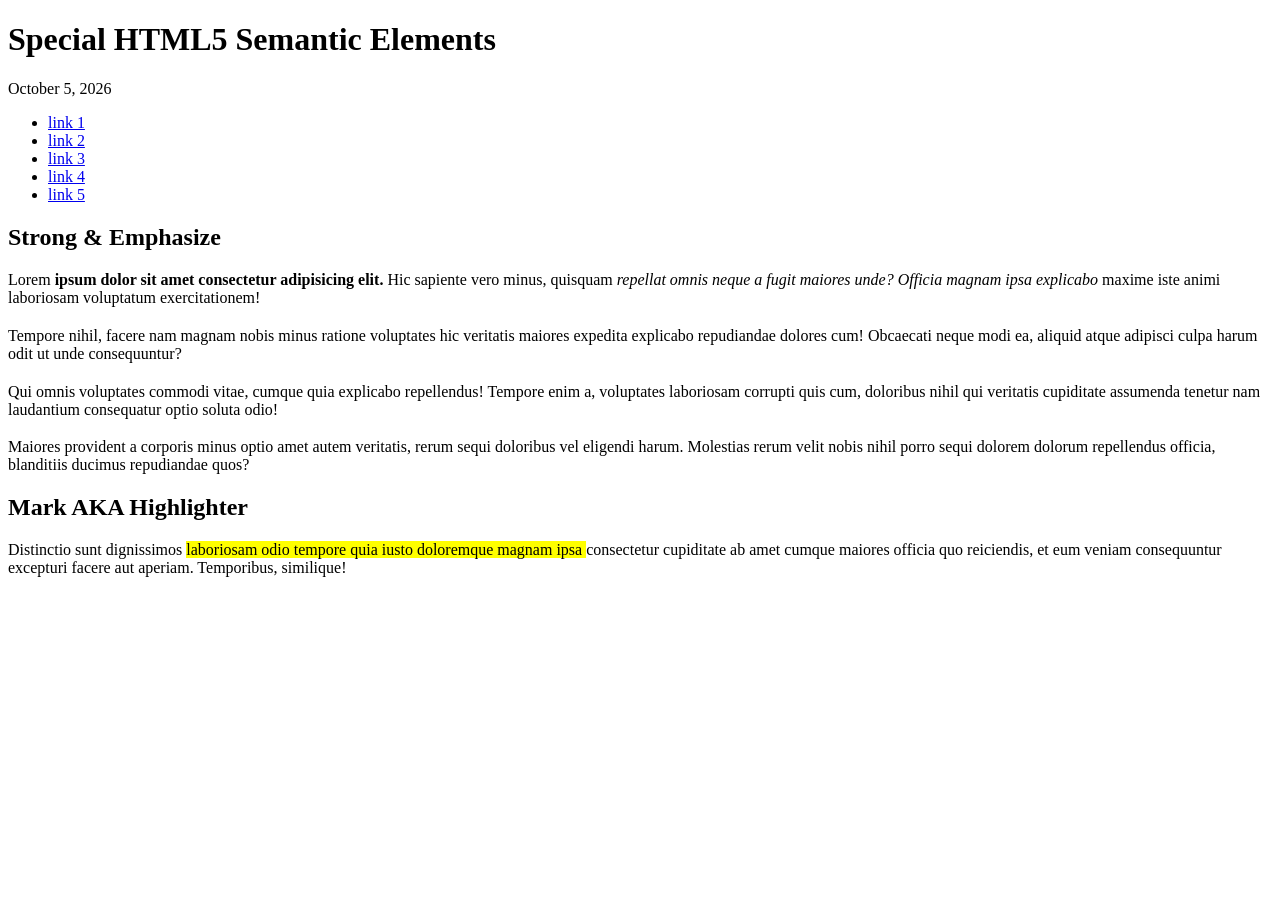
<file: semantic-advanced.html>
<!DOCTYPE html>
<html lang="en">
<head>
    <meta charset="UTF-8">
    <meta name="viewport" content="width=device-width, initial-scale=1.0">
    <title>Advanced Semantic HTML</title>
</head>
<body>
    <header>
        <h1>Special HTML5 Semantic Elements</h1>
        <time datetime = '2026-10-05'>October 5, 2026</time>
    </header>
<!-- emmet (zen) code 
    nav>ul>li*5>a[href="#"]{link $} -->
    <nav>
        <ul>
            <li><a href="#">link 1</a></li>
            <li><a href="#">link 2</a></li>
            <li><a href="#">link 3</a></li>
            <li><a href="#">link 4</a></li>
            <li><a href="#">link 5</a></li>
        </ul>
    </nav>

<!-- main>section*5>h2+p>lorem -->

<main>
    <section>
        <h2>Strong &amp; Emphasize</h2>
        <p>Lorem <strong>ipsum dolor sit amet consectetur adipisicing elit. </strong>Hic sapiente vero minus, quisquam <em>repellat omnis neque a fugit maiores unde? Officia magnam ipsa explicabo </em>maxime iste animi laboriosam voluptatum exercitationem!</p>
    </section>
    <section>
        <h2></h2>
        <p>Tempore nihil, facere nam magnam nobis minus ratione voluptates hic veritatis maiores expedita explicabo repudiandae dolores cum! Obcaecati neque modi ea, aliquid atque adipisci culpa harum odit ut unde consequuntur?</p>
    </section>
    <section>
        <h2></h2>
        <p>Qui omnis voluptates commodi vitae, cumque quia explicabo repellendus! Tempore enim a, voluptates laboriosam corrupti quis cum, doloribus nihil qui veritatis cupiditate assumenda tenetur nam laudantium consequatur optio soluta odio!</p>
    </section>
    <section>
        <h2></h2>
        <p>Maiores provident a corporis minus optio amet autem veritatis, rerum sequi doloribus vel eligendi harum. Molestias rerum velit nobis nihil porro sequi dolorem dolorum repellendus officia, blanditiis ducimus repudiandae quos?</p>
    </section>
    <section>
        <h2>Mark AKA Highlighter</h2>
        <p>Distinctio sunt dignissimos <mark>laboriosam odio tempore quia iusto doloremque magnam ipsa </mark>consectetur cupiditate ab amet cumque maiores officia quo reiciendis, et eum veniam consequuntur excepturi facere aut aperiam. Temporibus, similique!</p>
    </section>

</main>

</body>
</html>
</file>
<file: class-portal.css>
* {
    box-sizing: border-box;
}

body {
    margin: 0;
    font-family: Arial, sans-serif;
    background: #FFF9F2;
    color: #30252A;
    line-height: 1.6;
}

.skip-link {
    position: absolute;
    top: -60px;
    left: 10px;
    padding: 10px;
    background: white;
    color: #8C1744;
    z-index: 10;
}

.skip-link:focus {
    top: 10px;
}

header, footer {
    background: #C92F66;
    color: white;
    text-align: center;
    padding: 25px;
}

header h1, footer p {
    margin: 0;
}

header p {
    margin: 5px 0 0;
}

main {
    max-width: 1000px;
    margin: auto;
    padding: 30px 25px;
}

section {
    margin-bottom: 40px;
}

h2 {
    color: #B52859;
    border-bottom: 2px solid #E75480;
    padding-bottom: 8px;
}

.about-container {
    display: flex;
    align-items: flex-start;
    justify-content: flex-start;
    gap: 25px;
}

.about-container img {
    width: 200px;
    max-width: 100%;
    height: auto;
    flex-shrink: 0;
    border-radius: 10px;
}

.about-container > div {
    flex: 1;
    min-width: 0;
}

.about-container p {
    margin-top: 0;
}

.assignment-list {
    list-style: none;
    padding: 0;
    display: flex;
    flex-direction: column;
    gap: 15px;
}

.assignment-list li {
    background: #FFE4EC;
    padding: 15px 20px;
    border-radius: 8px;
}

.assignment-list a {
    color: #8C1744;
    font-weight: bold;
}

a:focus-visible {
    outline: 3px solid #8C1744;
    outline-offset: 4px;
}

@media (max-width: 650px) {
    .about-container {
        flex-direction: column;
        align-items: center;
    }

    .about-container > div {
        width: 100%;
    }

    main {
        padding: 20px;
    }
}
</file>
<file: AccessibleCSSLayout.css>
@import url('https://fonts.googleapis.com/css2?family=Cormorant+Garamond:ital,wght@0,300..700;1,300..700&family=Roboto:ital,wght@0,100..900;1,100..900&display=swap');

* {
    box-sizing: border-box;
}

body {
    margin: 0;
    font-family: 'Roboto', sans-serif;
    color: #30252A;
    background-color: #FFF9F2;
    line-height: 1.6;
}

h1, h2 {
    font-family: 'Cormorant Garamond', serif;
    font-weight: 700;
}

.container {
    display: grid;
    grid-template-columns: 1fr 2fr 1fr;
    grid-template-areas:
        "header header header"
        "nav nav nav"
        "aside1 main aside2"
        "footer footer footer";
}

header {
    grid-area: header;
    background-color: #E75480;
    color: white;
    text-align: center;
    padding: 25px;
}

nav {
    grid-area: nav;
    background-color: #FFE4EC;
}

nav ul {
    display: flex;
    justify-content: space-around;
    list-style: none;
    padding: 15px;
    margin: 0;
}

nav a {
    color: #8C1744;
    font-weight: bold;
    padding: 10px;
}

main {
    grid-area: main;
    background-color: #FFF9F2;
    padding: 30px;
}

.aside-one {
    grid-area: aside1;
    background-color: #F8C8DC;
    padding: 25px;
}

.aside-two {
    grid-area: aside2;
    background-color: #FADADD;
    padding: 25px;
}

h2 {
    color: #8C1744;
}

section {
    margin-bottom: 35px;
}

form {
    display: flex;
    flex-direction: column;
    gap: 10px;
}

input, textarea {
    padding: 10px;
    border: 1px solid #8C1744;
    border-radius: 5px;
    font: inherit;
    width: 100%;
}

button {
    background-color: #B52859;
    color: white;
    border: none;
    border-radius: 5px;
    padding: 12px;
    font: inherit;
    cursor: pointer;
}

button:hover {
    background-color: #8C1744;
}

a:focus-visible,
input:focus-visible,
textarea:focus-visible,
button:focus-visible {
    outline: 3px solid #30252A;
    outline-offset: 3px;
}

.skip-link {
    position: absolute;
    top: -100px;
    left: 10px;
    background: white;
    color: #8C1744;
    padding: 10px;
    z-index: 10;
}

.skip-link:focus {
    top: 10px;
}

footer {
    grid-area: footer;
    background-color: #B52859;
    color: white;
    text-align: center;
    padding: 15px;
}
@media (max-width: 900px) {
    .container {
        grid-template-columns: 1fr 1fr;
        grid-template-areas:
            "header header"
            "nav nav"
            "main main"
            "aside1 aside2"
            "footer footer";
    }
}

@media (max-width: 600px) {
    .container {
        grid-template-columns: 1fr;
        grid-template-areas:
            "header"
            "nav"
            "main"
            "aside1"
            "aside2"
            "footer";
    }

    nav ul {
        flex-direction: column;
        text-align: center;
        gap: 5px;
    }

    nav a {
        display: block;
        padding: 15px;
        min-height: 48px;
    }

    main, .aside-one, .aside-two {
        padding: 20px;
    }
}
</file>
<file: css/legibility.css>
/* fonts */

@import url('https://fonts.googleapis.com/css2?family=Cormorant+Garamond:ital,wght@0,300..700;1,300..700&family=Martel+Sans:wght@200;300;400;600;700;800;900&display=swap');

@font-face {
    font-family: "Zeppelin";
    src: url("../ZEPPELIN.TTF") format("truetype");
}


/* page */

body {
    margin: 0;
    background: #F3E9D2;
    color: #292522;
    font-family: "Martel Sans", sans-serif;
    font-size: 18px;
    line-height: 1.6;
}

main {
    max-width: 75ch;
    margin: 0 auto;
    padding: 2rem;
}

section {
    margin-bottom: 3rem;
}

p {
    margin-bottom: 1.25rem;
}


/* headings */

h1 {
    font-family: "Zeppelin", serif;
}

h2, h3 {
    font-family: "Cormorant Garamond", serif;
    color: #713B2C;
}

h2 {
    font-size: 2.5rem;
    margin-bottom: 1rem;
    padding-bottom: 0.3rem;
    border-bottom: 2px solid #713B2C;
}

h2.sr-only {
    border: 0;
    padding: 0;
    margin: -1px;
    color: #F3E9D2;
}

h3 {
    font-size: 1.8rem;
    margin-bottom: 0.75rem;
}


/* header */

header {
    text-align: center;
    padding: 3rem 1rem 0.25rem;
}

header h1 {
    font-size: 6rem;
    margin: 0;
    letter-spacing: 0.04em;
    line-height: 1.8;
}

header p {
    margin-top: 0.5rem;
    margin-bottom: 0;
    font-size: 1rem;
}


/* navigation */

nav {
    background: #292522;
    padding: 1rem;
}

nav ul {
    max-width: 75ch;
    margin: 0 auto;
    padding: 0;
    list-style: none;
    display: flex;
    flex-wrap: wrap;
    justify-content: center;
    gap: 0.5rem 1.5rem;
}

nav a {
    color: #F3E9D2;
    text-decoration: none;
    font-weight: 600;
}

nav a:hover {
    text-decoration: underline;
}

nav h2.sr-only {
    color: #F3E9D2;
}

article > h2.sr-only {
    color: #292522;
}

/* images */

figure {
    margin: 2rem auto;
    text-align: center;
}

figure img {
    max-width: 100%;
    height: auto;
    border: 3px solid #713B2C;
}

figcaption {
    font-size: 0.85rem;
    margin-top: 0.5rem;
    font-style: italic;
}


/* links */

a:focus {
    outline: 3px solid #A65A3A;
    outline-offset: 4px;
}


/* footer */

footer {
    background: #292522;
    color: #F3E9D2;
    text-align: center;
    padding: 2rem;
    margin-top: 3rem;
}

footer p {
    max-width: 75ch;
    margin: 0 auto;
}

footer a {
    color: #F3E9D2;
    font-weight: 600;
}

footer a:hover {
    text-decoration-thickness: 2px;
}
</file>
<file: record-picks.css>
@import url('https://fonts.googleapis.com/css2?family=DM+Sans:wght@400;600;700&display=swap');
@import url('https://fonts.googleapis.com/icon?family=Material+Icons');

* {
    box-sizing: border-box;
}

body {
    margin: 0;
    font-family: 'DM Sans', sans-serif;
    background-color: #FFF9F2;
    color: #633D4B;
    line-height: 1.6;
}

/* Skip Navigation */

.skip-link {
    position: absolute;
    top: -100px;
    left: 10px;
    background-color: #FFFFFF;
    color: #633D4B;
    padding: 10px 15px;
    z-index: 100;
}

.skip-link:focus {
    top: 10px;
}

/* Header and Navigation */

header {
    background-color: #914D60;
    color: white;
    padding: 25px;
    text-align: center;
}

header h1 {
    margin: 0 0 10px;
}

nav a {
    color: white;
    text-decoration: none;
    margin: 0 12px;
}

nav a:hover {
    text-decoration: underline;
}

/* Main Content */

main {
    max-width: 900px;
    margin: 40px auto;
    padding: 0 25px;
}

section {
    margin-bottom: 50px;
}

h2 {
    color: #9D5264;
}

/* Record Table */

table {
    width: 100%;
    border-collapse: collapse;
    background-color: white;
}

caption {
    text-align: left;
    font-weight: 600;
    margin-bottom: 10px;
}

th, td {
    padding: 12px;
    border: 1px solid #D8BFC3;
    text-align: left;
}

th {
    background-color: #F2D5D9;
    color: #633D4B;
}

tbody tr:nth-child(even) {
    background-color: #FFF4F3;
}

/* Form */

form {
    background-color: #F7E7CE;
    padding: 20px;
    border: 1px solid #D8BFC3;
    border-radius: 5px;
    max-width: 550px;
}

form div {
    margin-bottom: 15px;
}

label {
    display: block;
    margin-bottom: 5px;
}

input[type="text"] {
    width: 100%;
    padding: 6px;
    border: 1px solid #9D7580;
    border-radius: 3px;
    background-color: white;
    font: inherit;
}

fieldset {
    border: none;
    padding: 0;
    margin: 15px 0;
}

legend {
    font-weight: normal;
    padding: 0;
    margin-bottom: 8px;
}

fieldset label {
    margin: 5px 0;
}

input[type="radio"] {
    accent-color: #9D5264;
}

button {
    background-color: #9D5264;
    color: white;
    border: none;
    padding: 7px 15px;
    border-radius: 3px;
    font: inherit;
    cursor: pointer;
}

button:hover {
    background-color: #633D4B;
}

/* Keyboard Focus */

a:focus-visible,
button:focus-visible,
input:focus-visible,
select:focus-visible {
    outline: 3px solid #633D4B;
    outline-offset: 3px;
}

/* Footer */

footer {
    background-color: #914D60;
    color: white;
    text-align: center;
    padding: 20px;
}

footer a {
    color: white;
}

/* Smaller Screens */

@media (max-width: 600px) {
    main {
        padding: 0 15px;
    }

    th, td {
        padding: 8px;
        font-size: 14px;
    }
}
</file>
